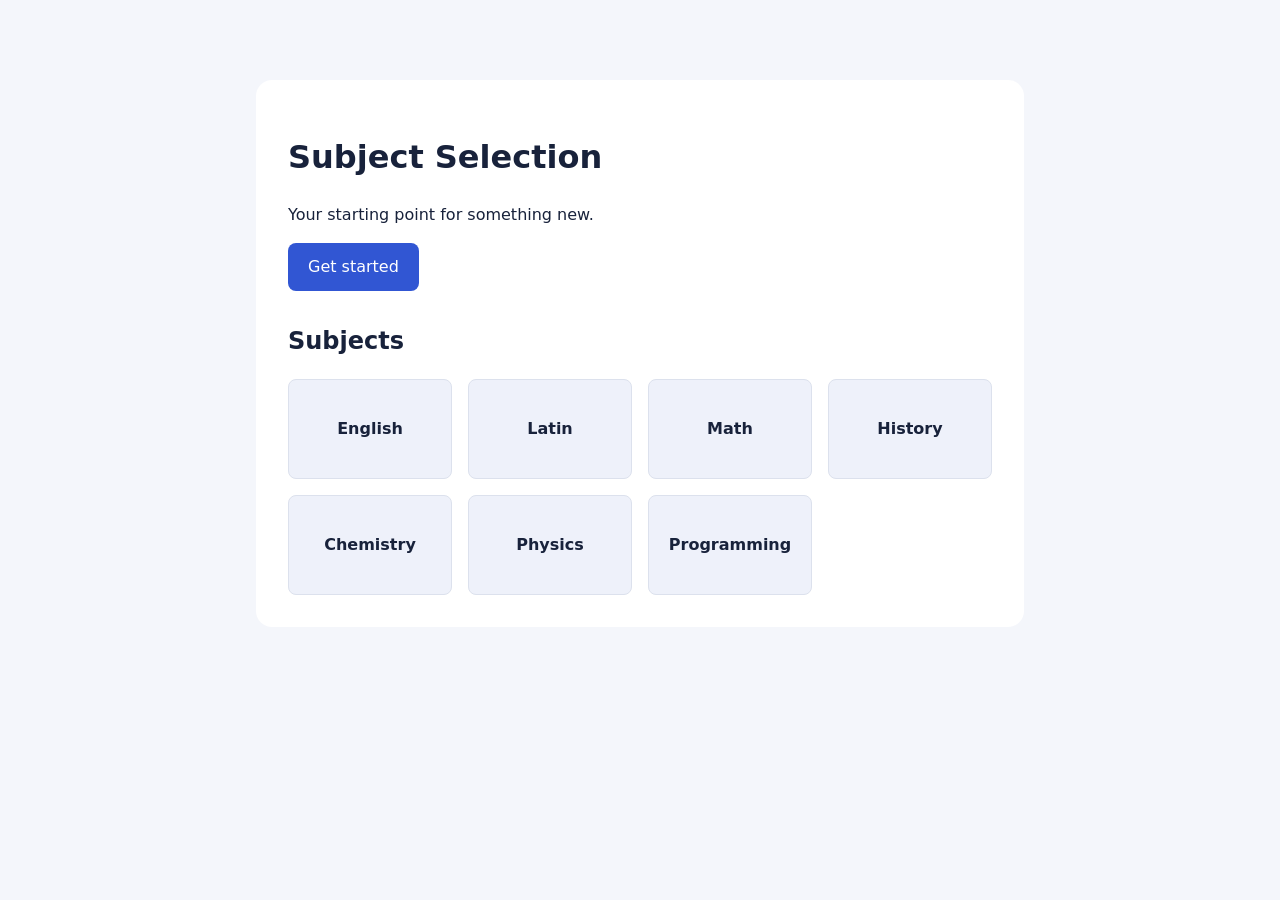
<file: index.html>
<!doctype html>
<html lang="en">
  <head>
    <meta charset="UTF-8" />
    <meta name="viewport" content="width=device-width, initial-scale=1.0" />
    <title>My Web App</title>
    <link rel="stylesheet" href="./src/styles/main.css" />
    <script src="./src/scripts/main.js" defer></script>
  </head>
  <body>
    <main class="container">
      <h1>Subject Selection</h1>
      <p>Your starting point for something new.</p>
      <button id="welcome-button" type="button">Get started</button>
      <p id="status" role="status"></p>
      <section class="subjects" aria-labelledby="subjects-heading">
        <h2 id="subjects-heading">Subjects</h2>
        <ul class="subject-grid">
          <li><a href="./pages/english.html">English</a></li>
          <li><a href="./pages/latin.html">Latin</a></li>
          <li><a href="./pages/math.html">Math</a></li>
          <li><a href="./pages/history.html">History</a></li>
          <li><a href="./pages/chemistry.html">Chemistry</a></li>
          <li><a href="./pages/physics.html">Physics</a></li>
          <li><a href="./pages/programming.html">Programming</a></li>
        </ul>
      </section>
    </main>
  </body>
</html>
</file>
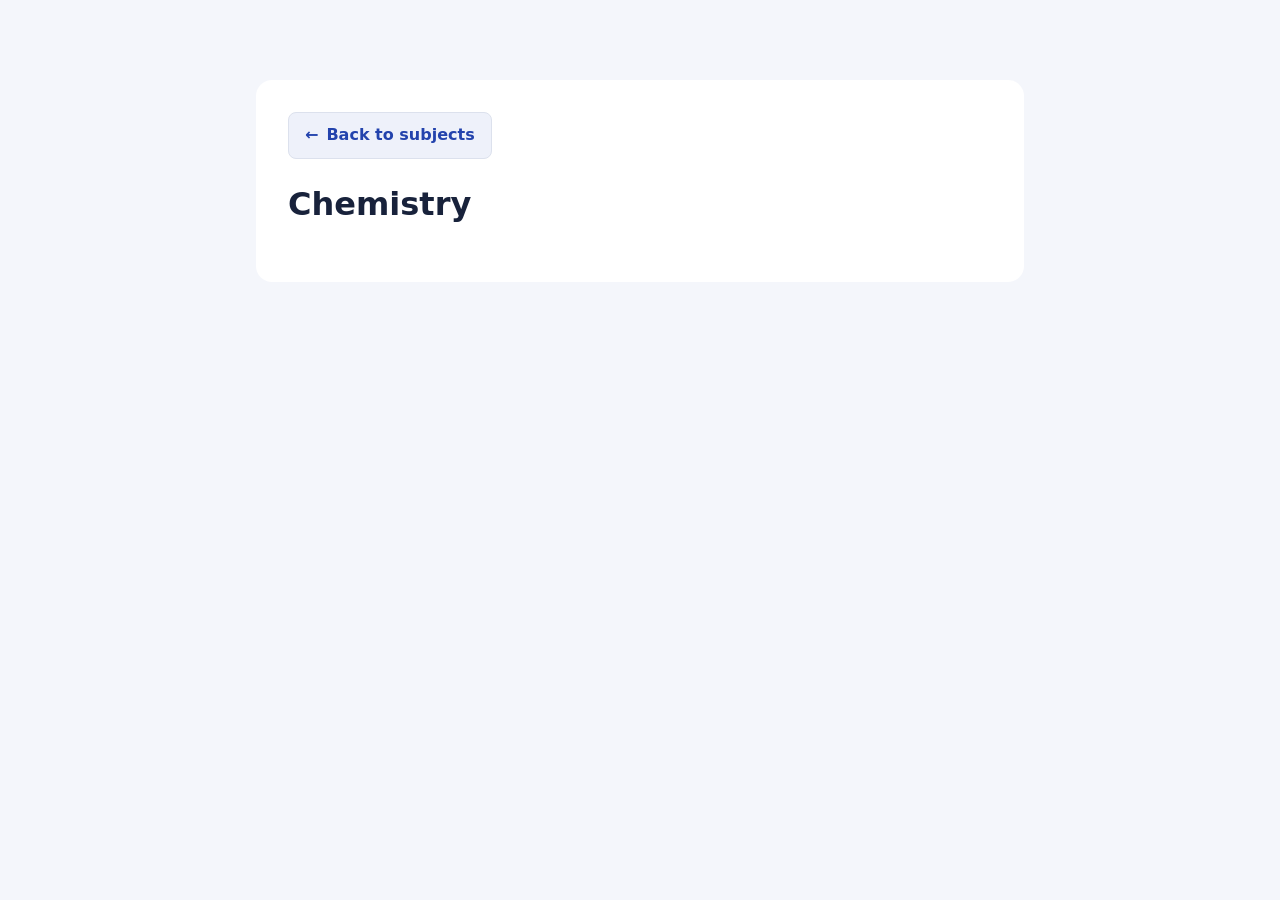
<file: pages/chemistry.html>
<!DOCTYPE html>
<html lang="en">
<head>
    <meta charset="UTF-8">
    <meta name="viewport" content="width=device-width, initial-scale=1.0">
    <title>Document</title>
    <link rel="stylesheet" href="../src/styles/main.css">
</head>
<body>
    <main class="container">
        <a class="back-button" href="../index.html"><span aria-hidden="true">←</span> Back to subjects</a>
        <h1>Chemistry</h1>
    </main>
</body>
</html>
</file>
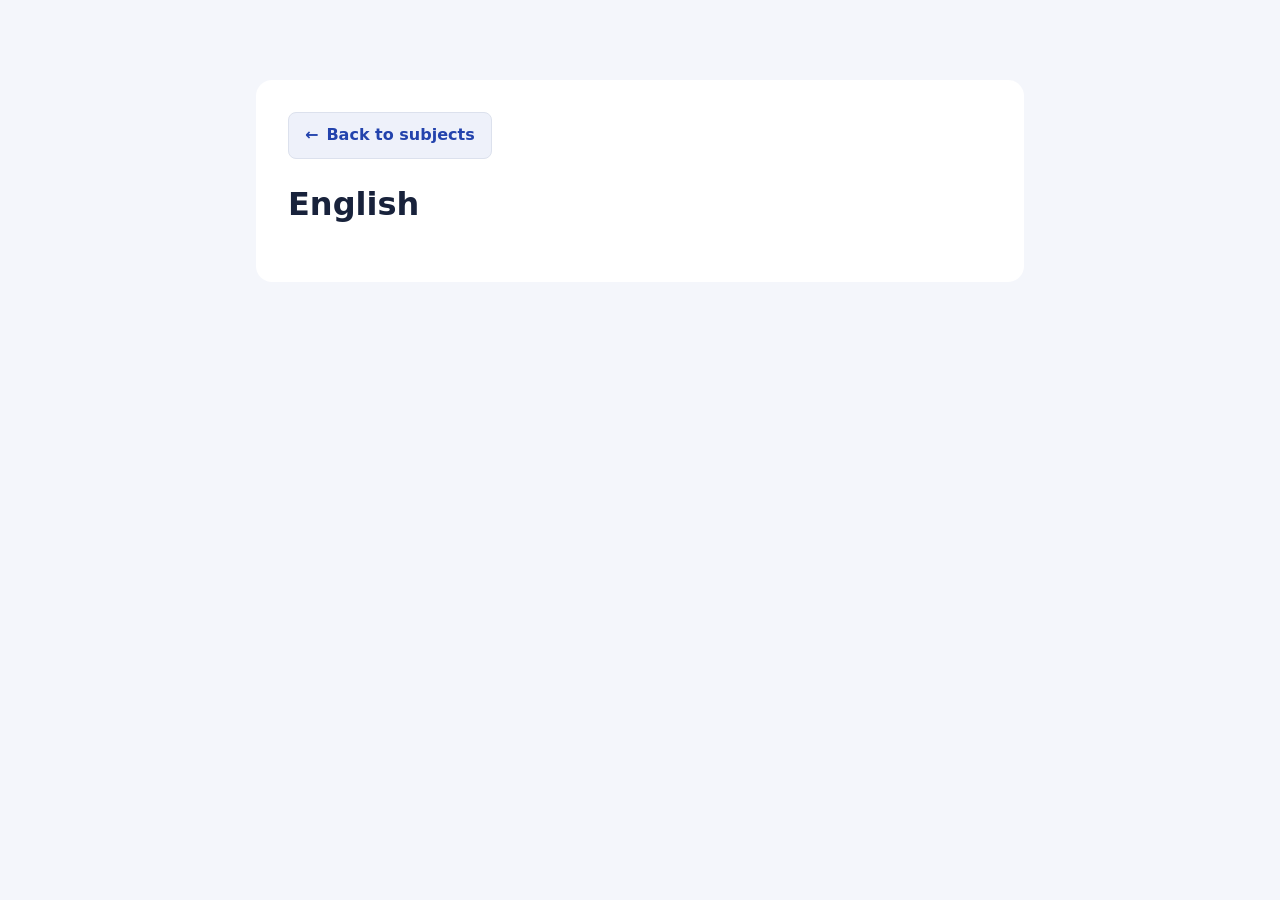
<file: pages/english.html>
<!DOCTYPE html>
<html lang="en">
<head>
    <meta charset="UTF-8">
    <meta name="viewport" content="width=device-width, initial-scale=1.0">
    <title>Document</title>
    <link rel="stylesheet" href="../src/styles/main.css">
</head>
<body>
    <main class="container">
        <a class="back-button" href="../index.html"><span aria-hidden="true">←</span> Back to subjects</a>
        <h1>English</h1>
    </main>
</body>
</html>
</file>
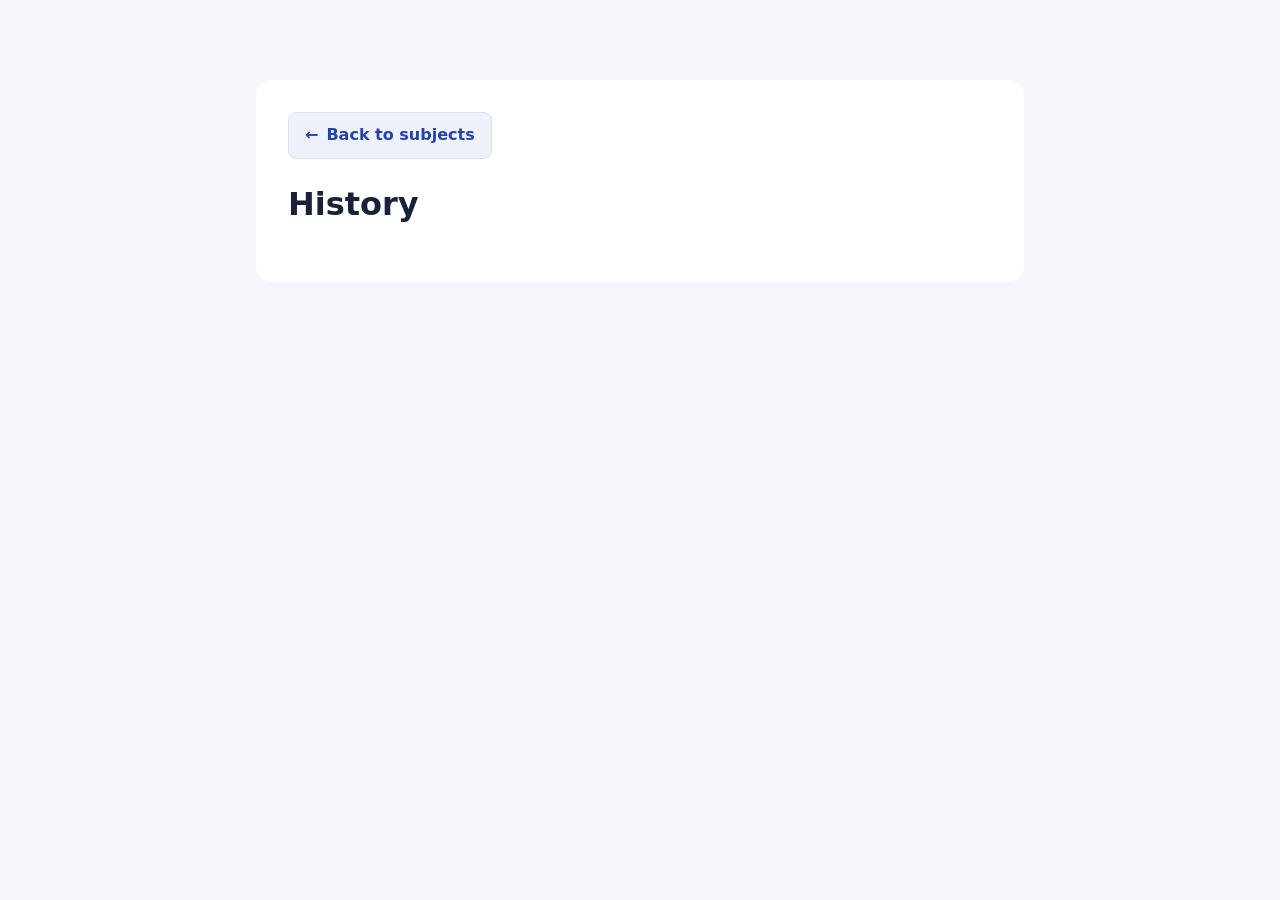
<file: pages/history.html>
<!DOCTYPE html>
<html lang="en">
<head>
    <meta charset="UTF-8">
    <meta name="viewport" content="width=device-width, initial-scale=1.0">
    <title>Document</title>
    <link rel="stylesheet" href="../src/styles/main.css">
</head>
<body>
    <main class="container">
        <a class="back-button" href="../index.html"><span aria-hidden="true">←</span> Back to subjects</a>
        <h1>History</h1>
    </main>
</body>
</html>
</file>
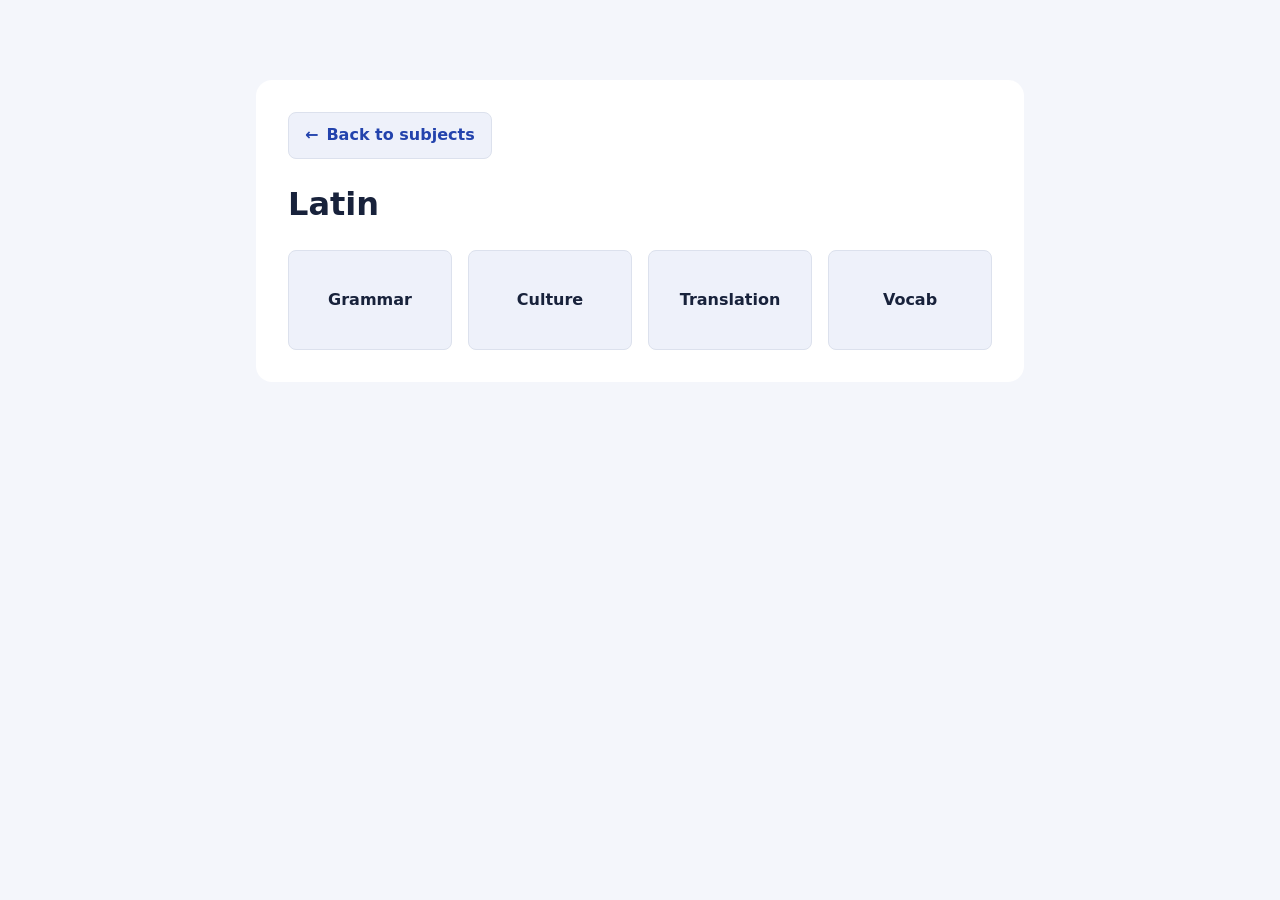
<file: pages/latin.html>
<!DOCTYPE html>
<html lang="en">
<head>
    <meta charset="UTF-8">
    <meta name="viewport" content="width=device-width, initial-scale=1.0">
    <title>Document</title>
    <link rel="stylesheet" href="../src/styles/main.css">
</head>
<body>
    <main class="container">
        <a class="back-button" href="../index.html"><span aria-hidden="true">←</span> Back to subjects</a>
        <h1>Latin</h1>
        <ul class="subject-grid">
            <li><a href="./latin_sub_catagory/grammar.html">Grammar</a></li>
            <li><a href="./latin_sub_catagory/culture.html">Culture</a></li>
            <li><a href="./latin_sub_catagory/translation.html">Translation</a></li>
            <li><a href="./latin_sub_catagory/vocab.html">Vocab</a></li>
        </ul>
    </main>
</body>
</html>
</file>
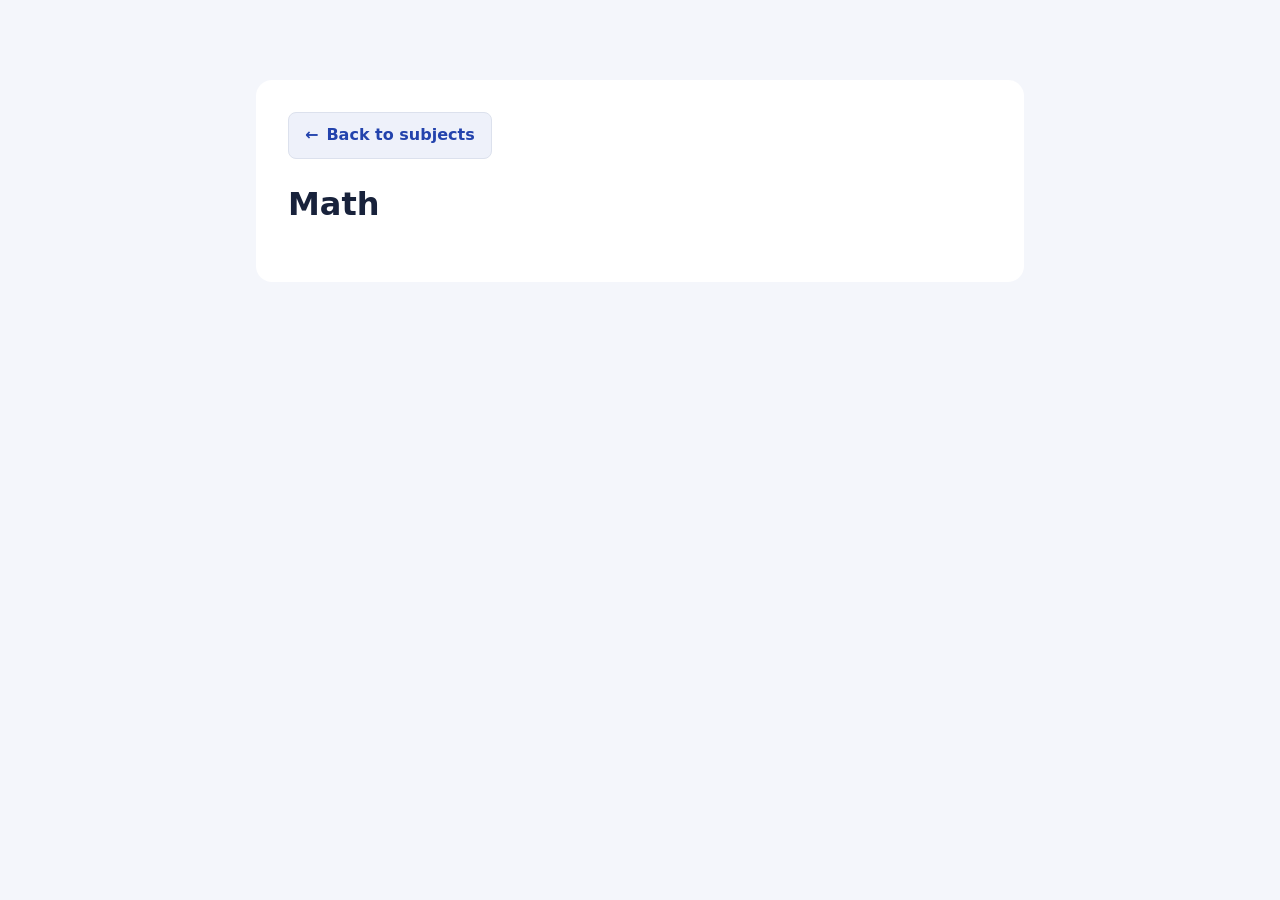
<file: pages/math.html>
<!DOCTYPE html>
<html lang="en">
<head>
    <meta charset="UTF-8">
    <meta name="viewport" content="width=device-width, initial-scale=1.0">
    <title>Document</title>
    <link rel="stylesheet" href="../src/styles/main.css">
</head>
<body>
    <main class="container">
        <a class="back-button" href="../index.html"><span aria-hidden="true">←</span> Back to subjects</a>
        <h1>Math</h1>
    </main>
</body>
</html>
</file>
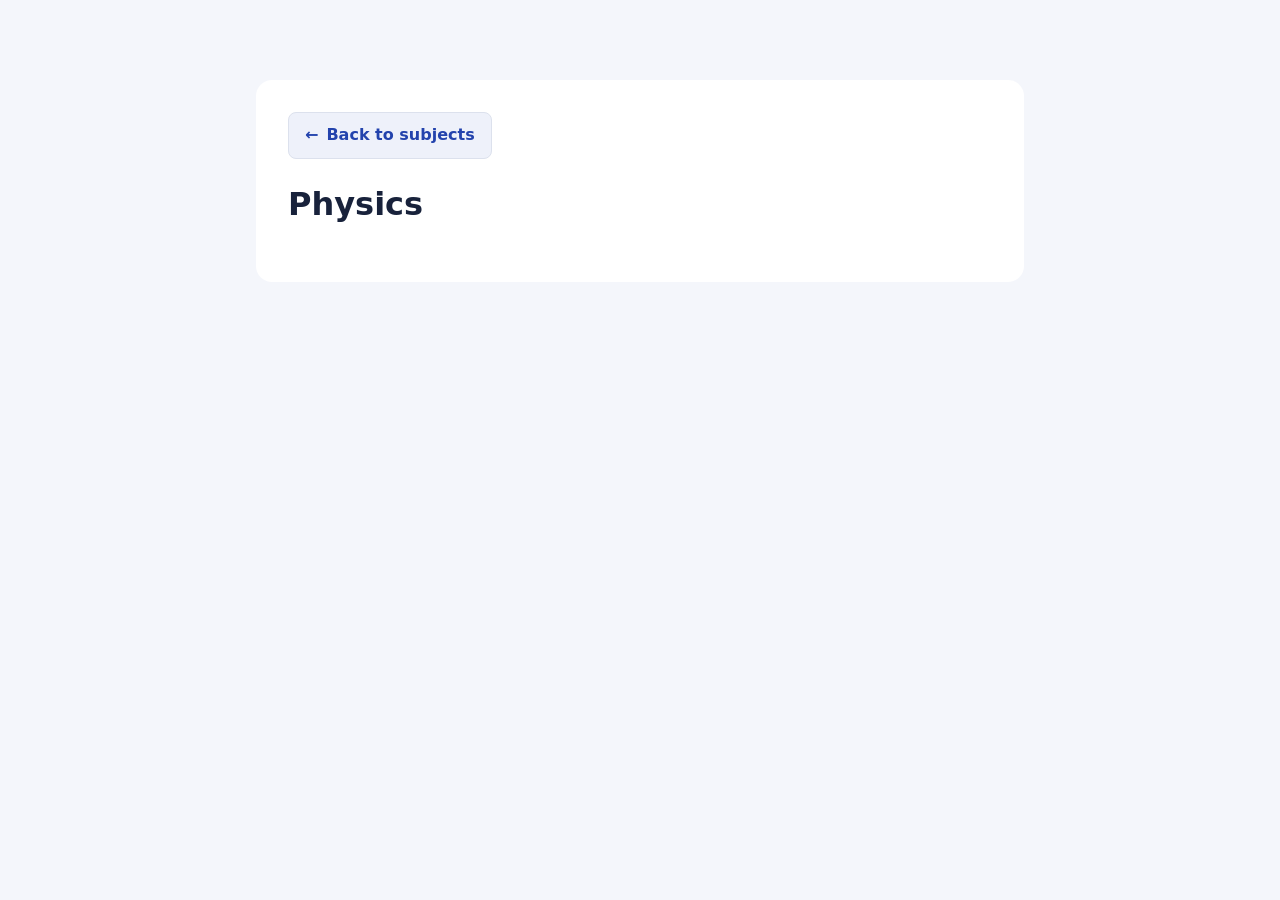
<file: pages/physics.html>
<!DOCTYPE html>
<html lang="en">
<head>
    <meta charset="UTF-8">
    <meta name="viewport" content="width=device-width, initial-scale=1.0">
    <title>Document</title>
    <link rel="stylesheet" href="../src/styles/main.css">
</head>
<body>
    <main class="container">
        <a class="back-button" href="../index.html"><span aria-hidden="true">←</span> Back to subjects</a>
        <h1>Physics</h1>
    </main>
</body>
</html>
</file>
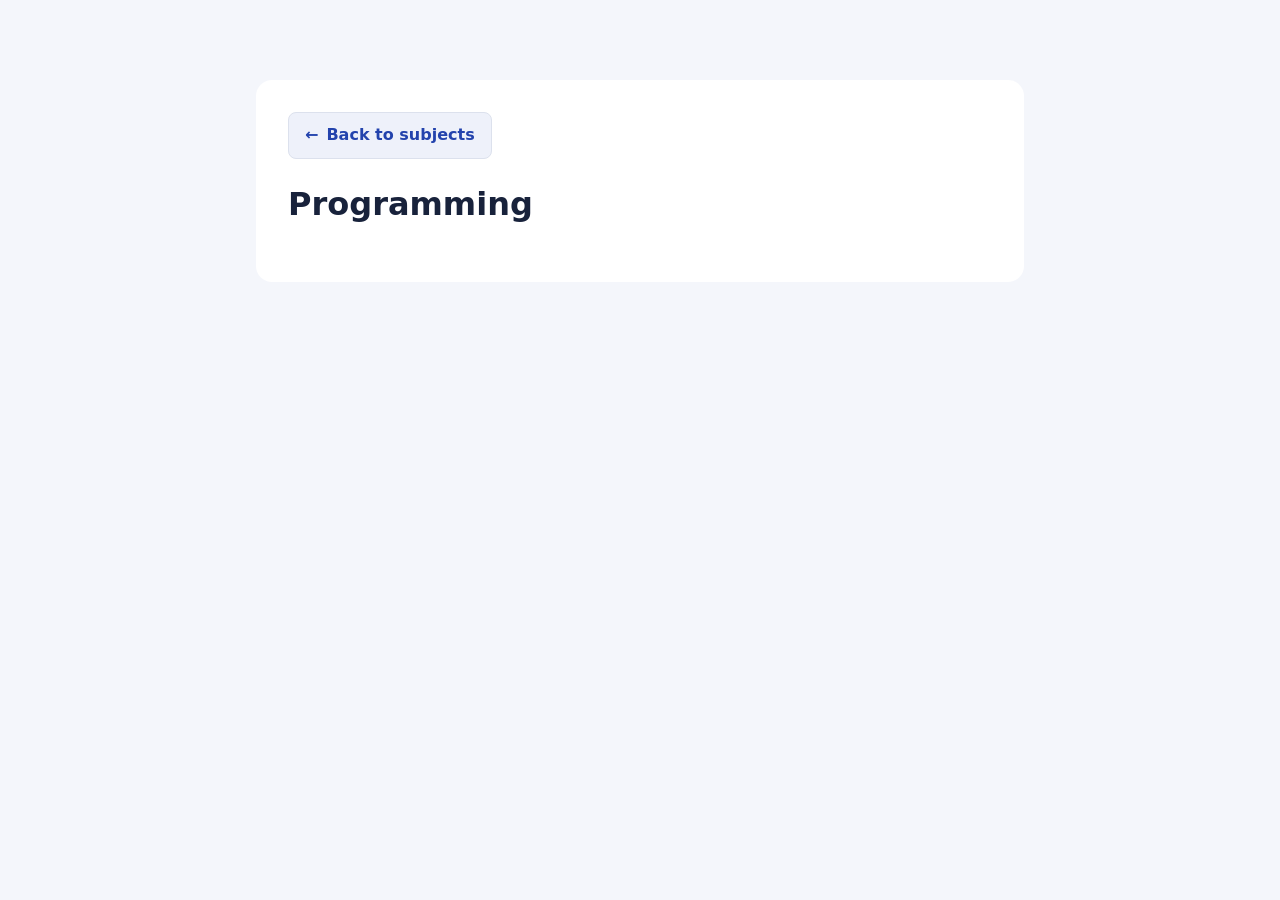
<file: pages/programming.html>
<!DOCTYPE html>
<html lang="en">
<head>
    <meta charset="UTF-8">
    <meta name="viewport" content="width=device-width, initial-scale=1.0">
    <title>Document</title>
    <link rel="stylesheet" href="../src/styles/main.css">
</head>
<body>
    <main class="container">
        <a class="back-button" href="../index.html"><span aria-hidden="true">←</span> Back to subjects</a>
        <h1>Programming</h1>
    </main>
</body>
</html>
</file>
<file: src/styles/main.css>
:root {
  font-family: system-ui, sans-serif;
  color: #18223b;
  background: #f4f6fb;
  line-height: 1.5;
}

* { box-sizing: border-box; }

body { margin: 0; }

.container {
  width: min(100% - 2rem, 48rem);
  margin: 5rem auto;
  padding: 2rem;
  background: white;
  border-radius: 1rem;
}

button {
  padding: 0.75rem 1.25rem;
  border: 0;
  border-radius: 0.5rem;
  background: #3156d3;
  color: white;
  font: inherit;
  cursor: pointer;
}

button:hover { background: #2343ad; }
button:focus-visible { outline: 3px solid #18223b; outline-offset: 3px; }

.back-button {
  display: inline-flex;
  align-items: center;
  gap: 0.5rem;
  min-height: 44px;
  padding: 0.65rem 1rem;
  border: 1px solid #dce1ed;
  border-radius: 0.5rem;
  background: #eef1fa;
  color: #2343ad;
  font-weight: 600;
  text-decoration: none;
}

.back-button:hover {
  background: #dce4fa;
  border-color: #3156d3;
}

.back-button:focus-visible {
  outline: 3px solid #3156d3;
  outline-offset: 3px;
}

.subjects {
  margin-top: 2rem;
}

.subject-grid {
  display: grid;
  grid-template-columns: repeat(4, minmax(0, 1fr));
  gap: 1rem;
  padding: 0;
  margin: 0;
  list-style: none;
}

.subject-grid li {
  display: flex;
  min-width: 0;
}

.subject-grid li:not(:has(a)),
.subject-grid a {
  display: flex;
  align-items: center;
  justify-content: center;
  width: 100%;
  min-height: 100px;
  padding: 1rem 0.5rem;
  border: 1px solid #dce1ed;
  border-radius: 0.5rem;
  background: #eef1fa;
  color: inherit;
  font-weight: 600;
  text-align: center;
  text-decoration: none;
  overflow-wrap: anywhere;
}

.subject-grid a:hover {
  background: #dce4fa;
  border-color: #3156d3;
}

.subject-grid a:focus-visible {
  outline: 3px solid #3156d3;
  outline-offset: 3px;
}

body > h1 {
  width: min(100% - 2rem, 48rem);
  margin: 5rem auto;
  padding: 2rem;
  border-radius: 1rem;
  background: white;
}

@media (max-width: 600px) {
  .container,
  body > h1 {
    margin: 2rem auto;
    padding: 1.25rem;
  }

  .subject-grid {
    grid-template-columns: repeat(2, minmax(0, 1fr));
  }
}
</file>
